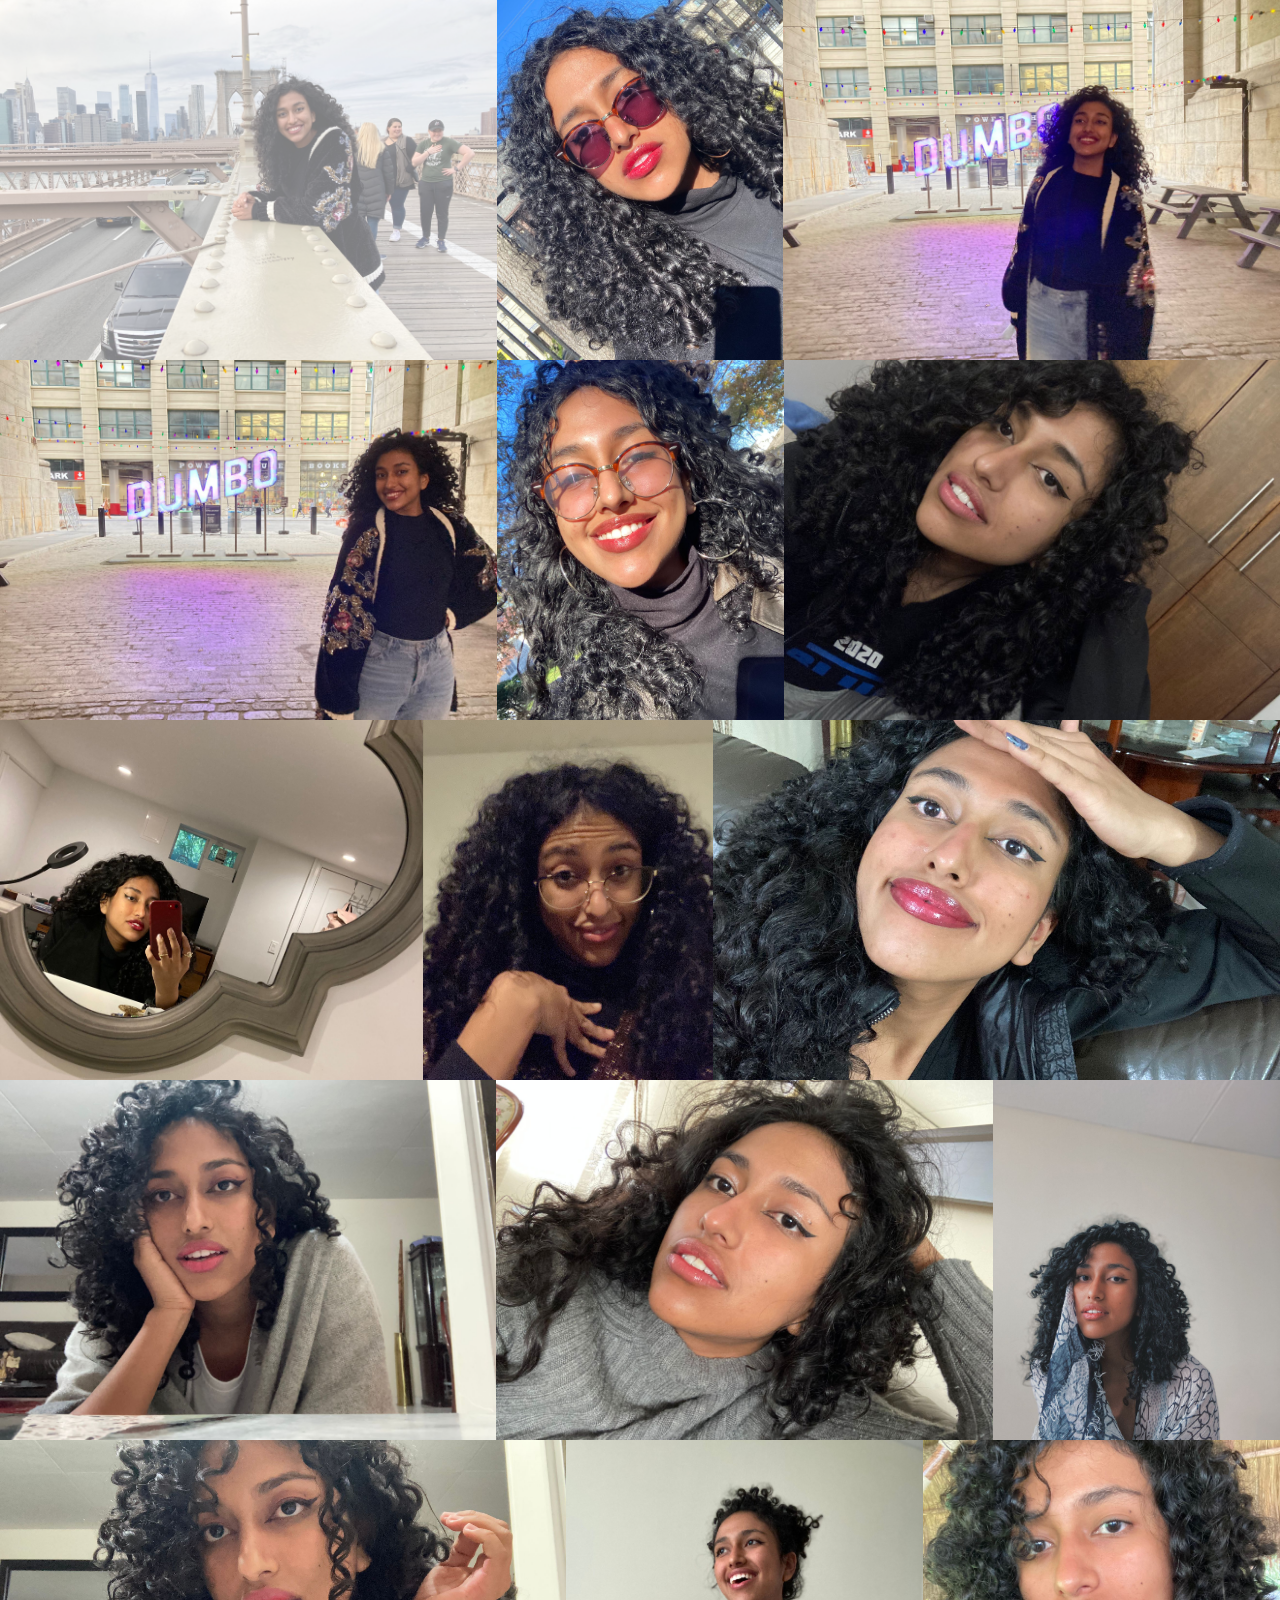
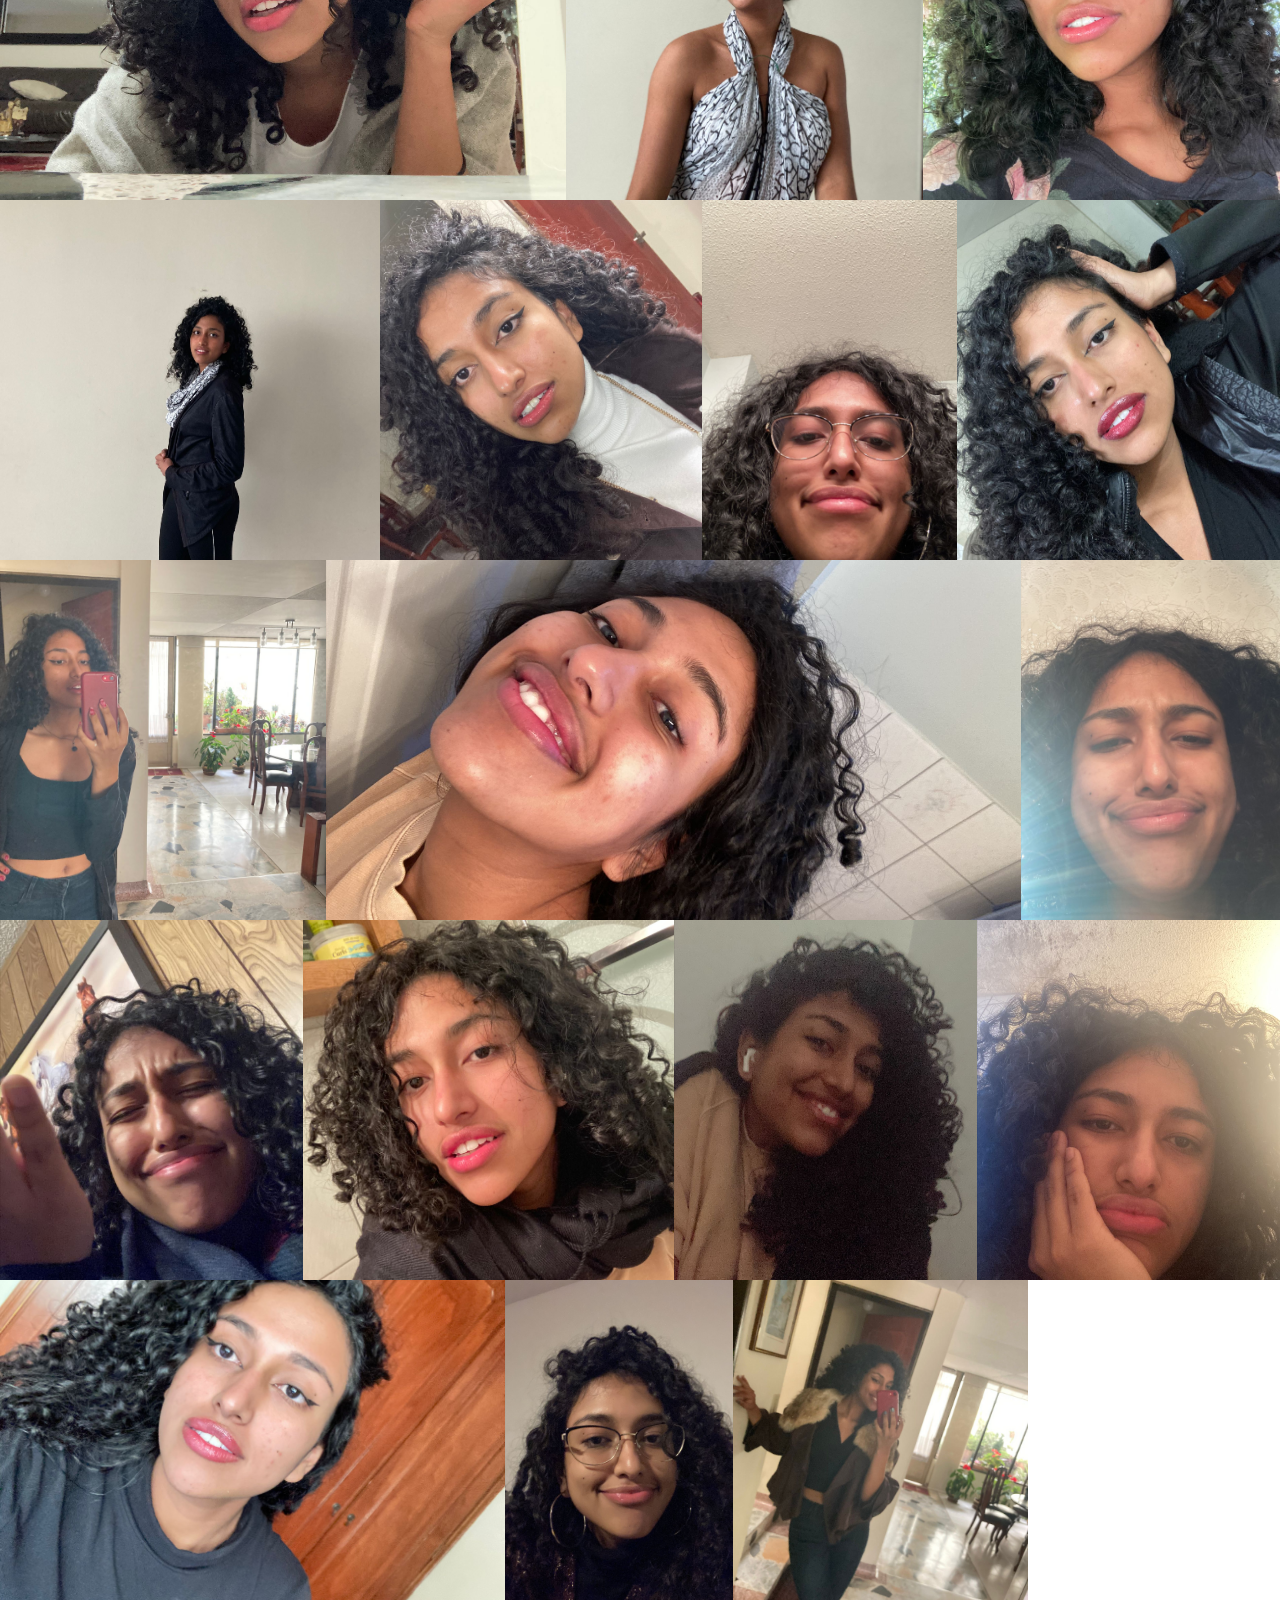
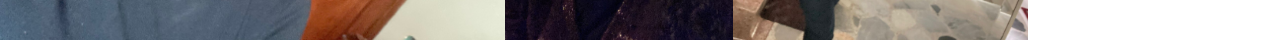
<file: index.html>
<!DOCTYPE html>
<html lang="en">

<head>
    <meta charset="UTF-8">
    <meta http-equiv="X-UA-Compatible" content="IE=edge">
    <meta name="viewport" content="width=device-width, initial-scale=1.0">

    <link rel="stylesheet" href="style.css">
    <link rel="stylesheet" href="lightbox.css">

    <title>Manuela</title>
</head>

<body>
    <ul>
        <li>
            <a href="images/image-1.jpeg" data-lightbox="models" data-title="Espero que este regalo te guste">
                <img src="images/image-1.jpeg"
                alt="A Toyota Previa covered in graffiti" loading="lazy">
            </a>
        </li>
        <li>
            <a href="images/image-2.jpeg" data-lightbox="models" data-title="Gracias por compartir conmigo">
                <img src="images/image-2.jpeg"
                alt="A Toyota Previa covered in graffiti" loading="lazy">
            </a>
        </li>
        <li>
            <a href="images/image-3.jpeg" data-lightbox="models" data-title="Todos estos momentos de felicidad.">
                <img src="images/image-3.jpeg"
                alt="A Toyota Previa covered in graffiti" loading="lazy">
            </a>
        </li>
        <li>
            <a href="images/image-4.jpeg" data-lightbox="models" data-title="Realmente no podria cansarme nunca">
                <img src="images/image-4.jpeg"
                alt="A Toyota Previa covered in graffiti" loading="lazy">
            </a>
        </li>
        <li>
            <a href="images/image-5.jpeg" data-lightbox="models" data-title="De ver tu sonrisa, de verte feliz">
                <img src="images/image-5.jpeg"
                alt="A Toyota Previa covered in graffiti" loading="lazy">
            </a>
        </li>
        <li>
            <a href="images/image-6.jpeg" data-lightbox="models" data-title="Adoro cada foto que compartes conmigo">
                <img src="images/image-6.jpeg"
                alt="A Toyota Previa covered in graffiti" loading="lazy">
            </a>
        </li>
        <li>
            <a href="images/image-7.jpeg" data-lightbox="models" data-title="Cada momento que vivimos juntos">
                <img src="images/image-7.jpeg"
                alt="A Toyota Previa covered in graffiti" loading="lazy">
            </a>
        </li>
        <li>
            <a href="images/image-8.jpeg" data-lightbox="models" data-title="Y pese a la distancia que nos separa">
                <img src="images/image-8.jpeg"
                alt="A Toyota Previa covered in graffiti" loading="lazy">
            </a>
        </li>
        <li>
            <a href="images/image-9.jpeg" data-lightbox="models" data-title="Siento que cada dia estamos mas cerca">
                <img src="images/image-9.jpeg"
                alt="A Toyota Previa covered in graffiti" loading="lazy">
            </a>
        </li>
        <li>
            <a href="images/image-10.jpeg" data-lightbox="models" data-title="No tengo palabras para agradecer">
                <img src="images/image-10.jpeg"
                alt="A Toyota Previa covered in graffiti" loading="lazy">
            </a>
        </li>
        <li>
            <a href="images/image-11.jpeg" data-lightbox="models" data-title="Lo feliz que soy cada dia al ver tus mensajes">
                <img src="images/image-11.jpeg"
                alt="A Toyota Previa covered in graffiti" loading="lazy">
            </a>
        </li>
        <li>
            <a href="images/image-12.jpeg" data-lightbox="models" data-title="Despertar sabiendo que estas alli">
                <img src="images/image-12.jpeg"
                alt="A Toyota Previa covered in graffiti" loading="lazy">
            </a>
        </li>

        <li>
            <a href="images/image-13.jpeg" data-lightbox="models" data-title="Motivandome a seguir siendo mejor persona.">
                <img src="images/image-13.jpeg"
                alt="A Toyota Previa covered in graffiti" loading="lazy">
            </a>
        </li>
        
        <li>
            <a href="images/image-14.jpeg" data-lightbox="models" data-title="Quiero hacer de este regalo algo nuestro">
                <img src="images/image-14.jpeg"
                alt="A Toyota Previa covered in graffiti" loading="lazy">
            </a>
        </li>

        <li>
            <a href="images/image-15.jpeg" data-lightbox="models" data-title="Un lugar donde ir poniendo las fotos">
                <img src="images/image-15.jpeg"
                alt="A Toyota Previa covered in graffiti" loading="lazy">
            </a>
        </li>

        <li>
            <a href="images/image-16.jpeg" data-lightbox="models" data-title="Que nos iremos mandando este 2022">
                <img src="images/image-16.jpeg"
                alt="A Toyota Previa covered in graffiti" loading="lazy">
            </a>
        </li>

        <li>
            <a href="images/image-17.jpeg" data-lightbox="models" data-title="Para poder volver en las proximas navidades">
                <img src="images/image-17.jpeg"
                alt="A Toyota Previa covered in graffiti" loading="lazy">
            </a>
        </li>

        <li>
            <a href="images/image-18.jpeg" data-lightbox="models" data-title="Y ver todo lo que hemos cambiado">
                <img src="images/image-18.jpeg"
                alt="A Toyota Previa covered in graffiti" loading="lazy">
            </a>
        </li>

        <li>
            <a href="images/image-19.jpeg" data-lightbox="models" data-title="Como es hemos crecido juntos">
                <img src="images/image-19.jpeg"
                alt="A Toyota Previa covered in graffiti" loading="lazy">
            </a>
        </li>

        <li>
            <a href="images/image-20.jpeg" data-lightbox="models" data-title="Cumpliendo nuestros sueños">
                <img src="images/image-20.jpeg"
                alt="A Toyota Previa covered in graffiti" loading="lazy">
            </a>
        </li>

        <li>
            <a href="images/image-21.jpeg" data-lightbox="models" data-title="Y siendo felices el uno con el otro">
                <img src="images/image-21.jpeg"
                alt="A Toyota Previa covered in graffiti" loading="lazy">
            </a>
        </li>

    

        <li>
            <a href="images/image-23.jpeg" data-lightbox="models" data-title="Hasta que por fin llegue el dia">
                <img src="images/image-23.jpeg"
                alt="A Toyota Previa covered in graffiti" loading="lazy">
            </a>
        </li>

        <li>
            <a href="images/image-24.jpeg" data-lightbox="models" data-title="En el que la ultima foto de esta pagina">
                <img src="images/image-24.jpeg"
                alt="A Toyota Previa covered in graffiti" loading="lazy">
            </a>
        </li>

        <li>
            <a href="images/image-25.jpeg" data-lightbox="models" data-title="Sea la mejor foto de todas.">
                <img src="images/image-25.jpeg"
                alt="A Toyota Previa covered in graffiti" loading="lazy">
            </a>
        </li>
    
        <li>
            <a href="images/image-26.jpeg" data-lightbox="models" data-title="En la que los dos salimos juntos">
                <img src="images/image-26.jpeg"
                alt="A Toyota Previa covered in graffiti" loading="lazy">
            </a>
        </li>
    
        <li>
            <a href="images/image-27.jpeg" data-lightbox="models" data-title="Felices y abrazandonos, porfin">
                <img src="images/image-27.jpeg"
                alt="A Toyota Previa covered in graffiti" loading="lazy">
            </a>
        </li>

        <li>
            <a href="images/image-28.jpeg" data-lightbox="models" data-title="Te quiero mucho de verdad">
                <img src="images/image-28.jpeg"
                alt="A Toyota Previa covered in graffiti" loading="lazy">
            </a>
        </li>

        <li>
            <a href="images/image-29.jpeg" data-lightbox="models" data-title="Feliz navidad <3">
                <img src="images/image-29.jpeg"
                alt="A Toyota Previa covered in graffiti" loading="lazy">
            </a>
        </li>

        <li>
            <a href="images/image-30.jpeg" data-lightbox="models" data-title="Sullivan.">
                <img src="images/image-30.jpeg"
                alt="A Toyota Previa covered in graffiti" loading="lazy">
            </a>
        </li>
    
    
    
    

        <!--  Adding an empty <li> here so the final photo doesn't stretch like crazy. Try removing it and see what happens!  -->
        <li></li>
    </ul>
    
    <script src="lightbox-plus-jquery.js"></script>
    
</body>


</html>
</file>
<file: style.css>
*{
  margin: 0;
  padding: 0;
  box-sizing: border-box;
}

body{
  font-family: sans-serif;
}

ul {
  display: flex;
  flex-wrap: wrap;
}

li {
  height: 40vh;
  flex-grow: 1;
  list-style: none;
}

li:last-child {
  flex-grow: 10;
}

img {
  max-height: 100%;
  min-width: 100%;
  object-fit: cover;
  vertical-align: bottom;
}


img:hover{
  opacity: 0.5;
  cursor: pointer;
}

@media (max-aspect-ratio: 1/1) {
  li {
    height: 30vh;
  }
}
@media (max-height: 480px) {
  li {
    height: 80vh;
  }
}
@media (max-aspect-ratio: 1/1) and (max-width: 480px) {
  ul {
    flex-direction: row;
  }

  li {
    height: auto;
    width: 100%;
  }

  img {
    width: 100%;
    max-height: 75vh;
    min-width: 0;
  }
}
</file>
